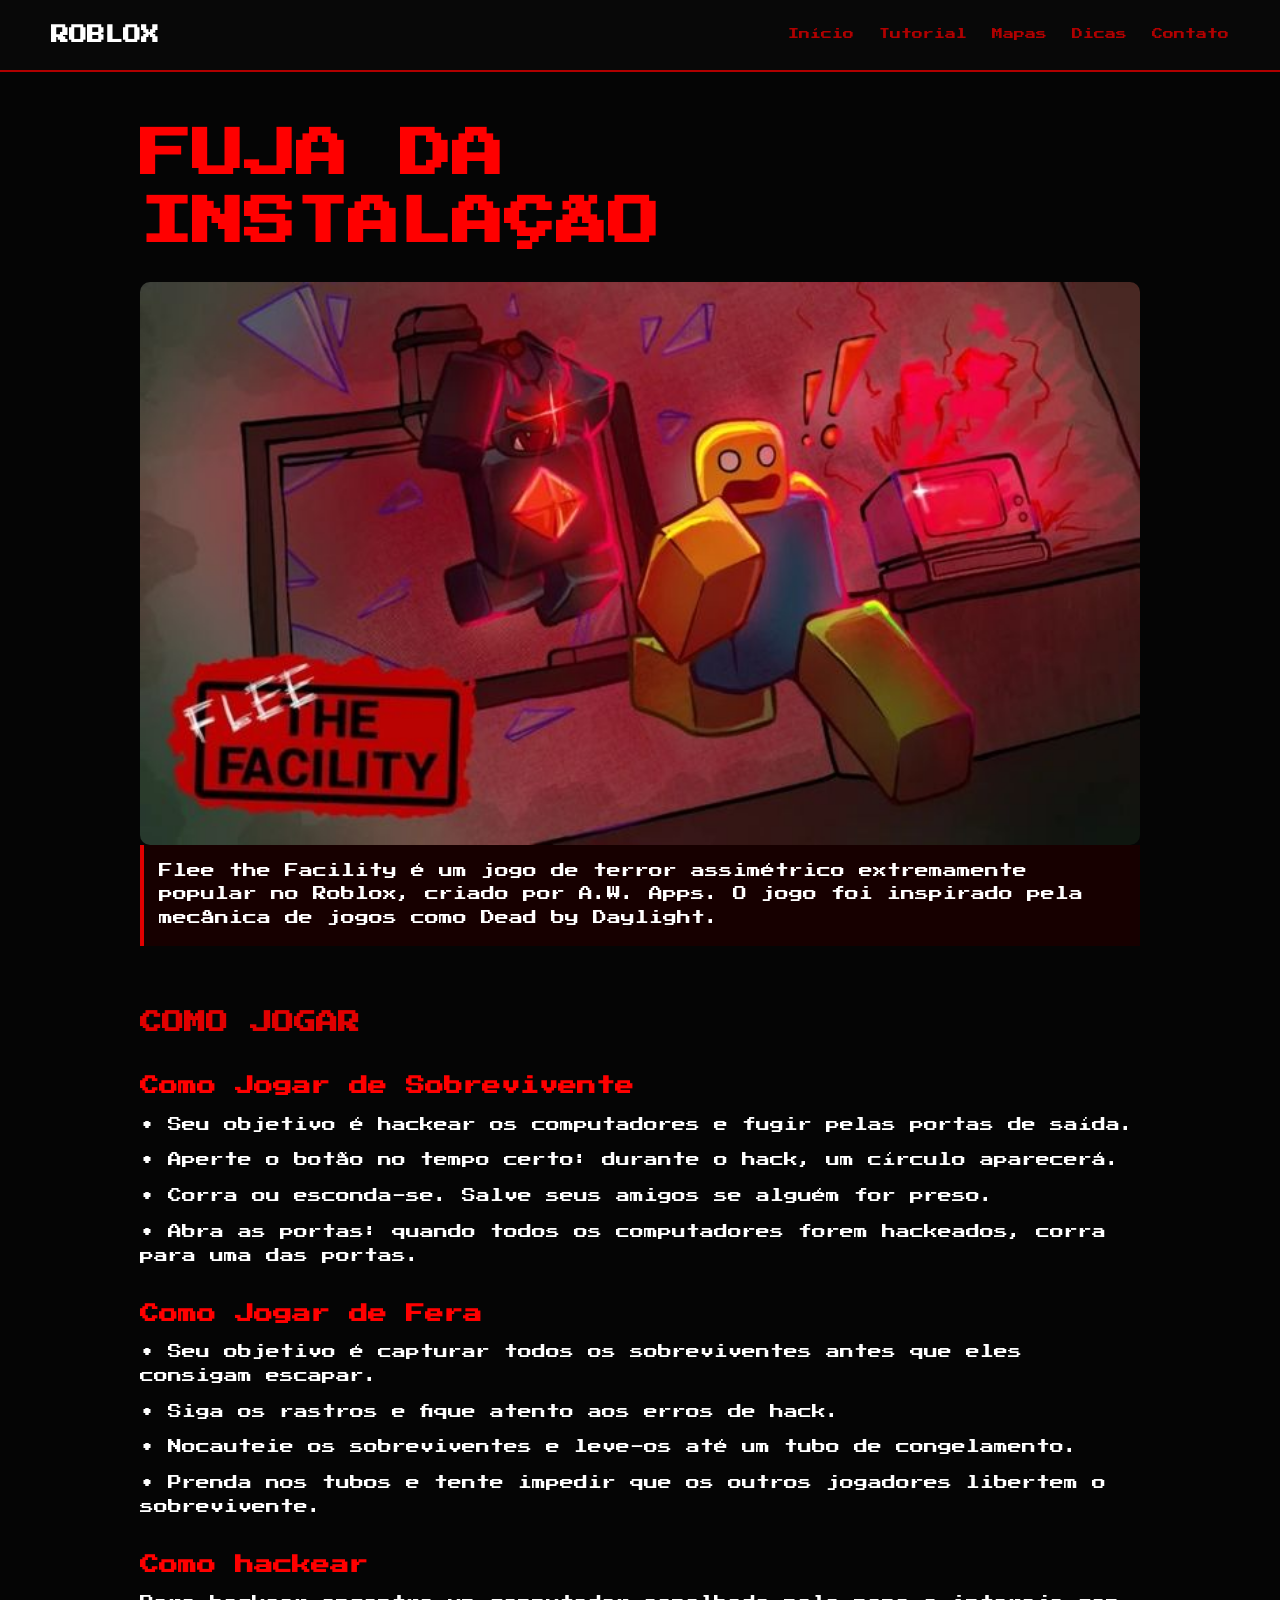
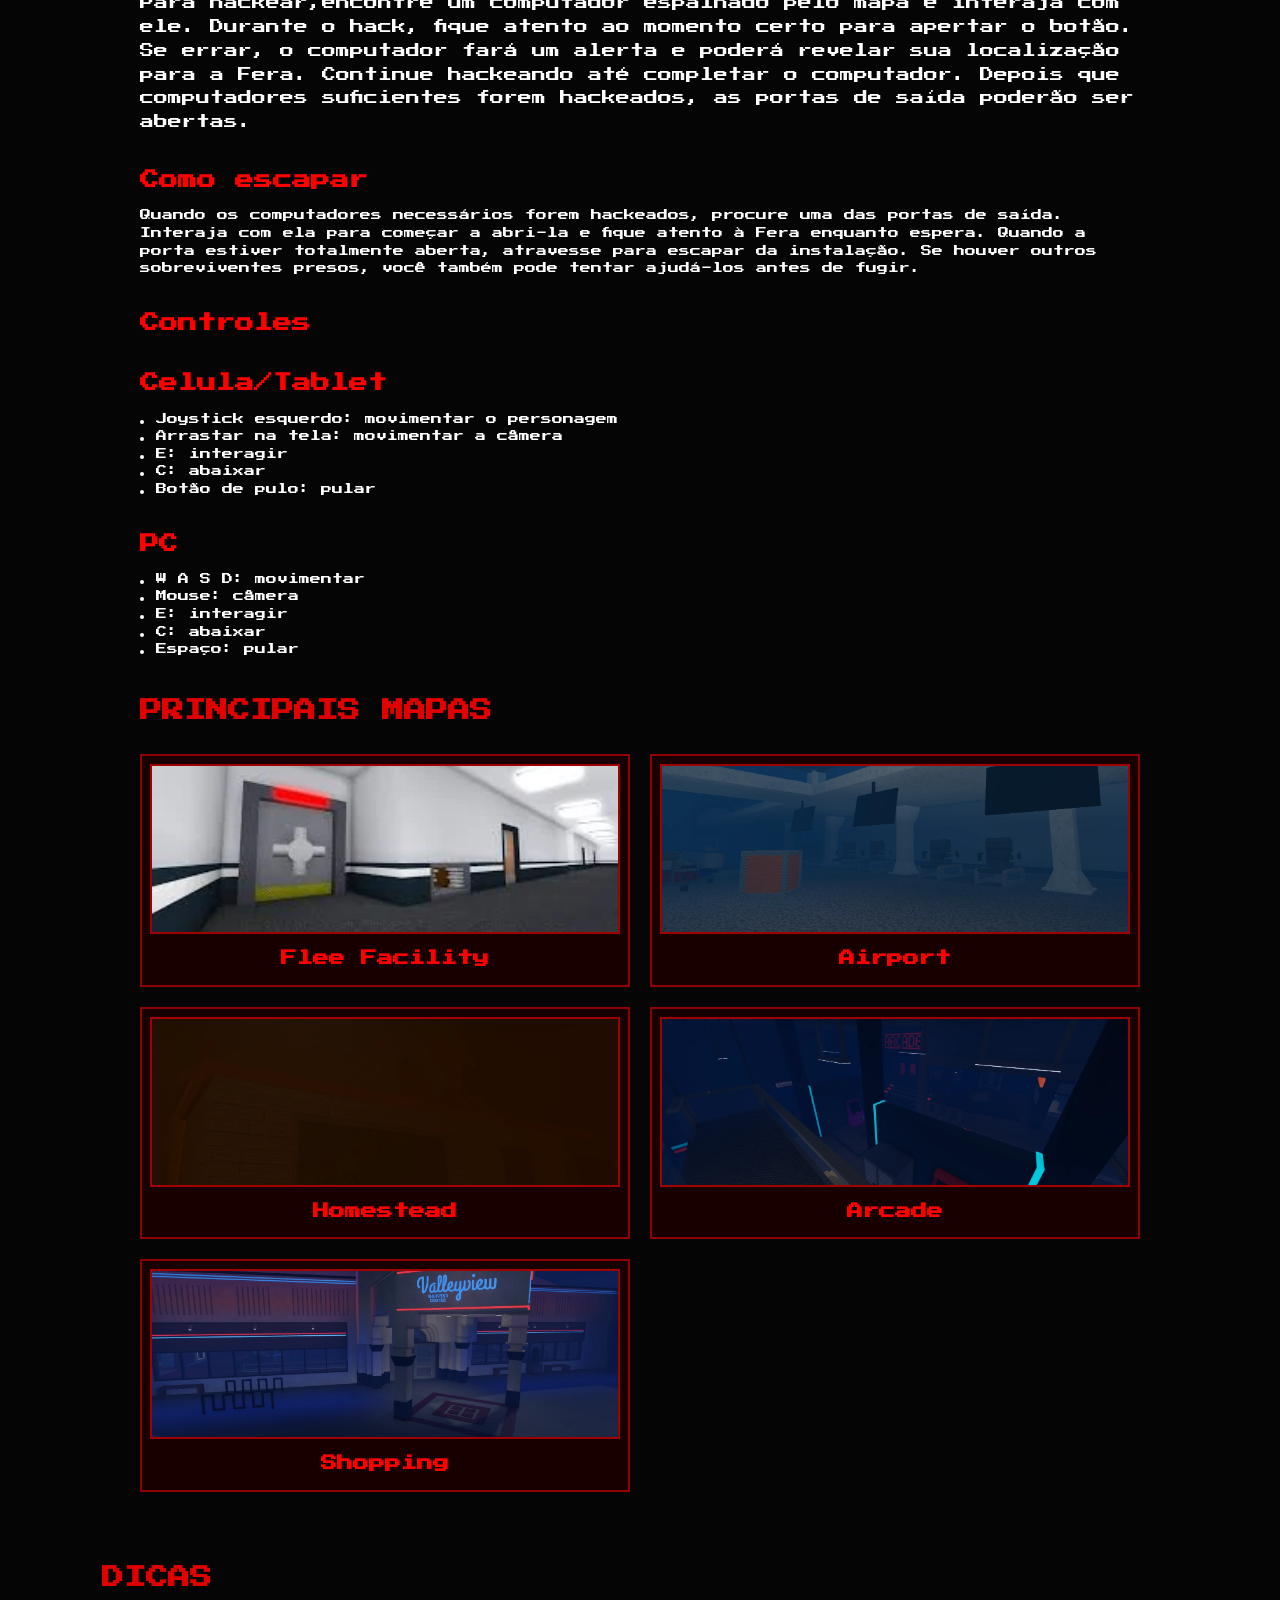
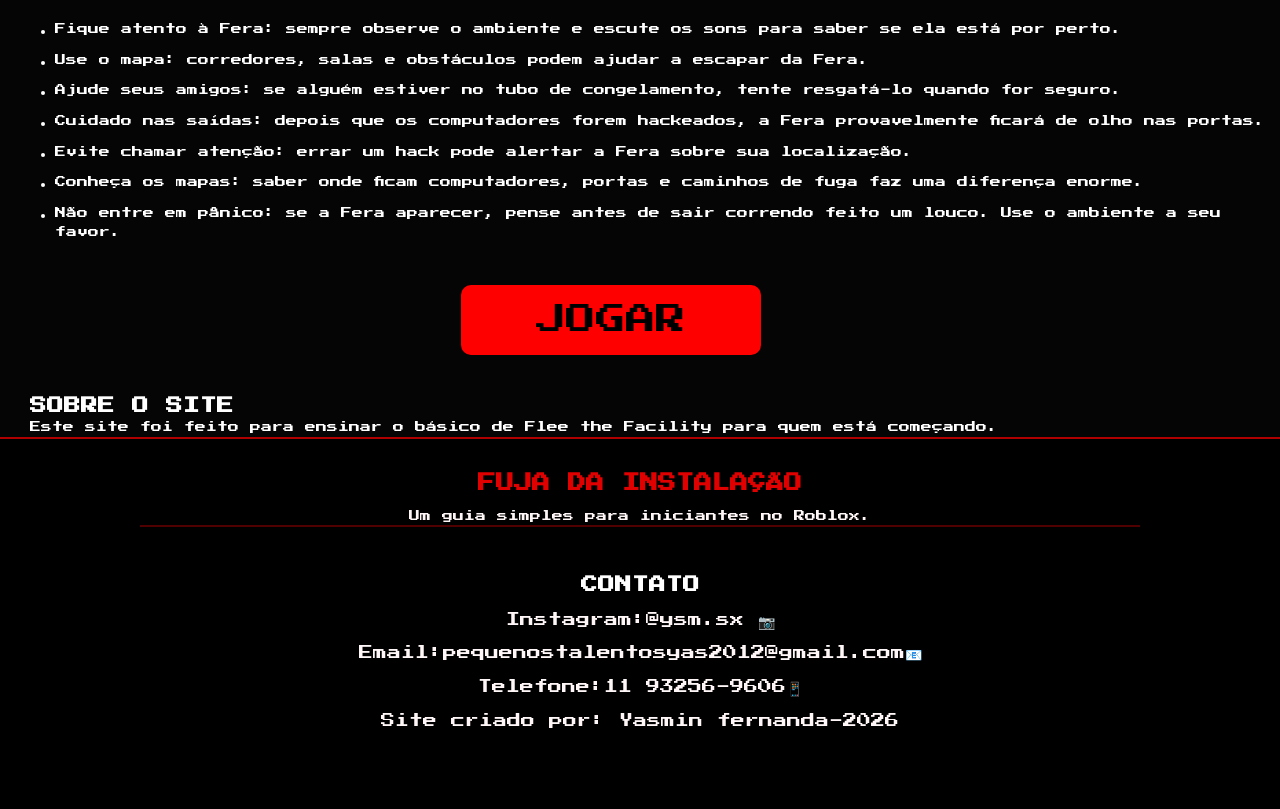
<file: index.html>
<!DOCTYPE html>
<html lang="pt-BR">

<head>
    <meta name="viewport" content="width=device-width, initial-scale=1.0">
    <meta charset="UTF-8">
    <title>Fuja da Instalação</title>
    <link rel="stylesheet" href="style.css">
</head>

<body>

    <header class="menu-fixo">
        <div class="menu-conteudo">
            <h2>ROBLOX</h2>

            <nav>
                <a href="#inicio">Início</a>
                <a href="#tutorial">Tutorial</a>
                <a href="#mapas">Mapas</a>
                <a href="#dicas">Dicas</a>
                <a href="#contato">Contato</a>
        
            </nav>
        </div>
    </header>

    <main>

        <section id="inicio" class="inicio">

                        <h1 id="titulo-animado"></h1>
               
            <img src="banner.webp" alt="Flee the Facility">

            <p>
                Flee the Facility é um jogo de terror assimétrico
                extremamente popular no Roblox, criado por
                A.W. Apps. O jogo foi inspirado pela mecânica
                de jogos como Dead by Daylight.
            </p>

        </section>

        <section id="tutorial" class="tutorial">

            <h2>COMO JOGAR</h2>

            <h3>Como Jogar de Sobrevivente</h3>

            <p>• Seu objetivo é hackear os computadores e fugir pelas portas de saída.</p>

            <p>• Aperte o botão no tempo certo: durante o hack, um círculo aparecerá.</p>

            <p>• Corra ou esconda-se. Salve seus amigos se alguém for preso.</p>

            <p>• Abra as portas: quando todos os computadores forem hackeados, corra para uma das portas.</p>

            <h3>Como Jogar de Fera</h3>

            <p>• Seu objetivo é capturar todos os sobreviventes antes que eles consigam escapar.</p>

            <p>• Siga os rastros e fique atento aos erros de hack.</p>

            <p>• Nocauteie os sobreviventes e leve-os até um tubo de congelamento.</p>

            <p>• Prenda nos tubos e tente impedir que os outros jogadores libertem o sobrevivente.</p>
            
            <h3>Como hackear</h3>
            <p>Para hackear,encontre um computador espalhado pelo mapa e interaja com ele. Durante o hack, fique atento ao momento certo para apertar o botão. Se errar, o computador fará um alerta e poderá revelar sua localização para a Fera. Continue hackeando até completar o computador. Depois que computadores suficientes forem hackeados, as portas de saída poderão ser abertas.</p>
            
             <h3>Como escapar</h3>
             Quando os computadores necessários forem hackeados, procure uma das portas de saída. Interaja com ela para começar a abri-la e fique atento à Fera enquanto espera. Quando a porta estiver totalmente aberta, atravesse para escapar da instalação. Se houver outros sobreviventes presos, você também pode tentar ajudá-los antes de fugir.
             
                <h3>Controles</h3>
                 <h3>Celula/Tablet</h3>
                <li>Joystick esquerdo: movimentar o personagem</li>
                <li>Arrastar na tela: movimentar a câmera</li>
                <li>E: interagir</li>
                <li>C: abaixar</li>
                <li>Botão de pulo: pular</li>
                
                <h3>PC</h3>
               <li> W A S D: movimentar</li>
                <li>Mouse: câmera</li>
                <li>E: interagir</li>
               <li>C: abaixar</li>
                <li>Espaço: pular</li>
             
        </section>

        <section id="mapas" class="mapas">

            <h2>PRINCIPAIS MAPAS</h2>

            <div class="mapas-container">

                <div class="mapa">
                    <img src="Facility_.webp" alt="Flee Facility">
                    <h3>Flee Facility</h3>
                </div>

                <div class="mapa">
                    <img src="Airport_.webp" alt="Airport">
                    <h3>Airport</h3>
                </div>

                <div class="mapa">
                    <img src="Homestead_.webp" alt="Homestead">
                    <h3>Homestead</h3>
                </div>

                <div class="mapa">
                    <img src="ArcadeView_.webp" alt="Arcade">
                    <h3>Arcade</h3>
                </div>

                <div class="mapa">
                    <img src="Shopping_Center_2_.webp" alt="Shopping">
                    <h3>Shopping</h3>
                </div>

            </div>

        </section>
        
        <section id="dicas" class="dicas">
            
        <h2 class="titulo-dicas">DICAS</h2>
            
            <ul><li>Fique atento à 
            Fera: sempre 
            observe o 
            ambiente e escute 
            os sons para 
            saber se ela está
            por perto.</li>
            
             <li>Use o mapa: corredores, salas e obstáculos podem ajudar a escapar da Fera.</li>
           
           <li>Ajude seus amigos: se alguém estiver no tubo de congelamento, tente resgatá-lo quando for seguro.</li>
           
           <li>Cuidado nas saídas: depois que os computadores forem hackeados, a Fera provavelmente ficará de olho nas portas.</li>
           
           <li>Evite chamar atenção: errar um hack pode alertar a Fera sobre sua localização.</li>
           
            <li>Conheça os mapas: saber onde ficam computadores, portas e caminhos de fuga faz uma diferença enorme.</li>
            <li>Não entre em pânico: se a Fera aparecer, pense antes de sair correndo feito um louco. Use o ambiente a seu favor.</li></ul>
            
        </section>
        
        

        <a href="https://www.roblox.com/pt/games/893973440/Flee-the-Facility" target="_blank">
            <button class="botao">JOGAR</button>
        </a>
         <div class="sobre">
            <h2>SOBRE O SITE</h2>

            <p>
                Este site foi feito para ensinar o básico
                de Flee the Facility para quem está começando.
            </p>
        </div>
        </section>

    </main>
    <body/>

    <footer>
        <h3>FUJA DA INSTALAÇÃO</h3>
        <p>Um guia simples para iniciantes no Roblox.</p>
        
        <section id="contato"
        class="contato">
           <h1>CONTATO</h1> 
        
        <div class="lado.lado">
        <p>Instagram:@ysm.sx 📷</p>
        </div>
        <p>Email:pequenostalentosyas2012@gmail.com📧</p>
        <p>Telefone:11 93256-9606📱</p>
        
        <p>Site criado por: Yasmin fernanda-2026</p>
        
        </section>
    
    </footer>
    <script src="script.js"></script>
</file>
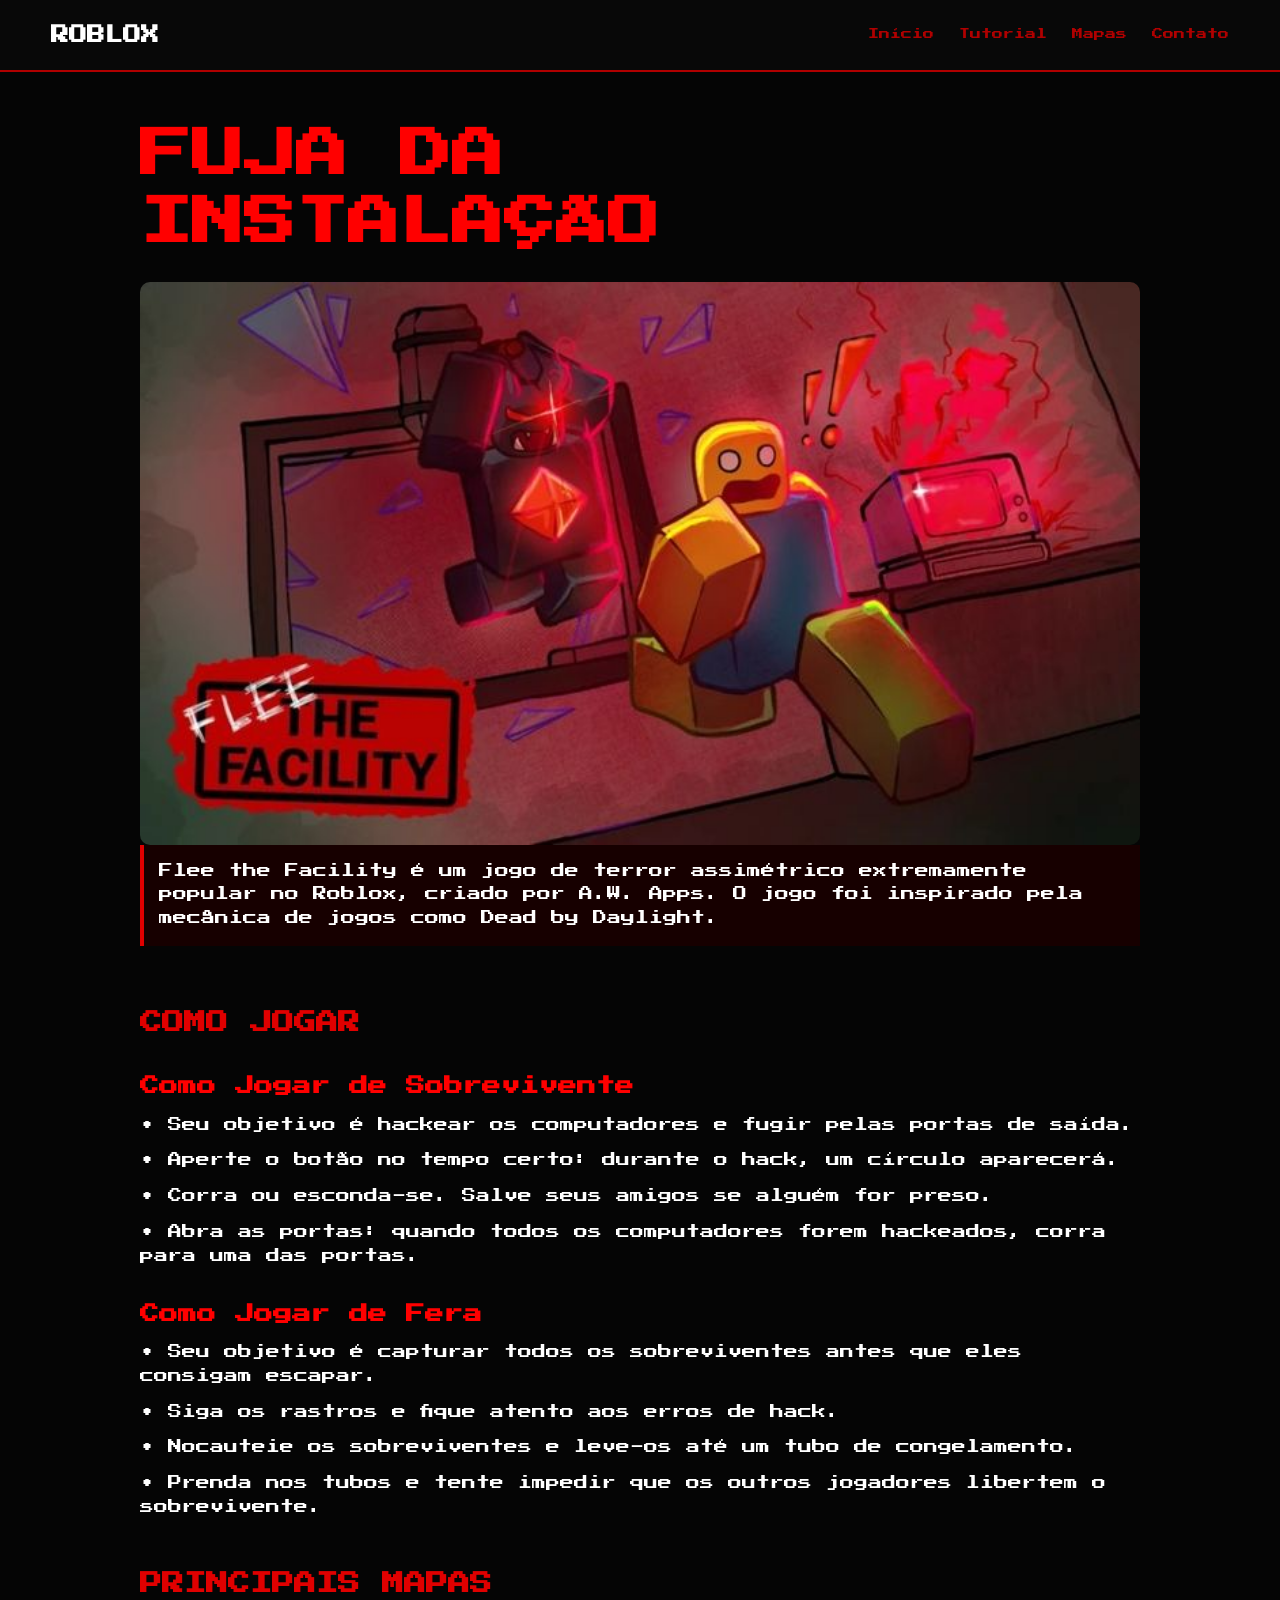
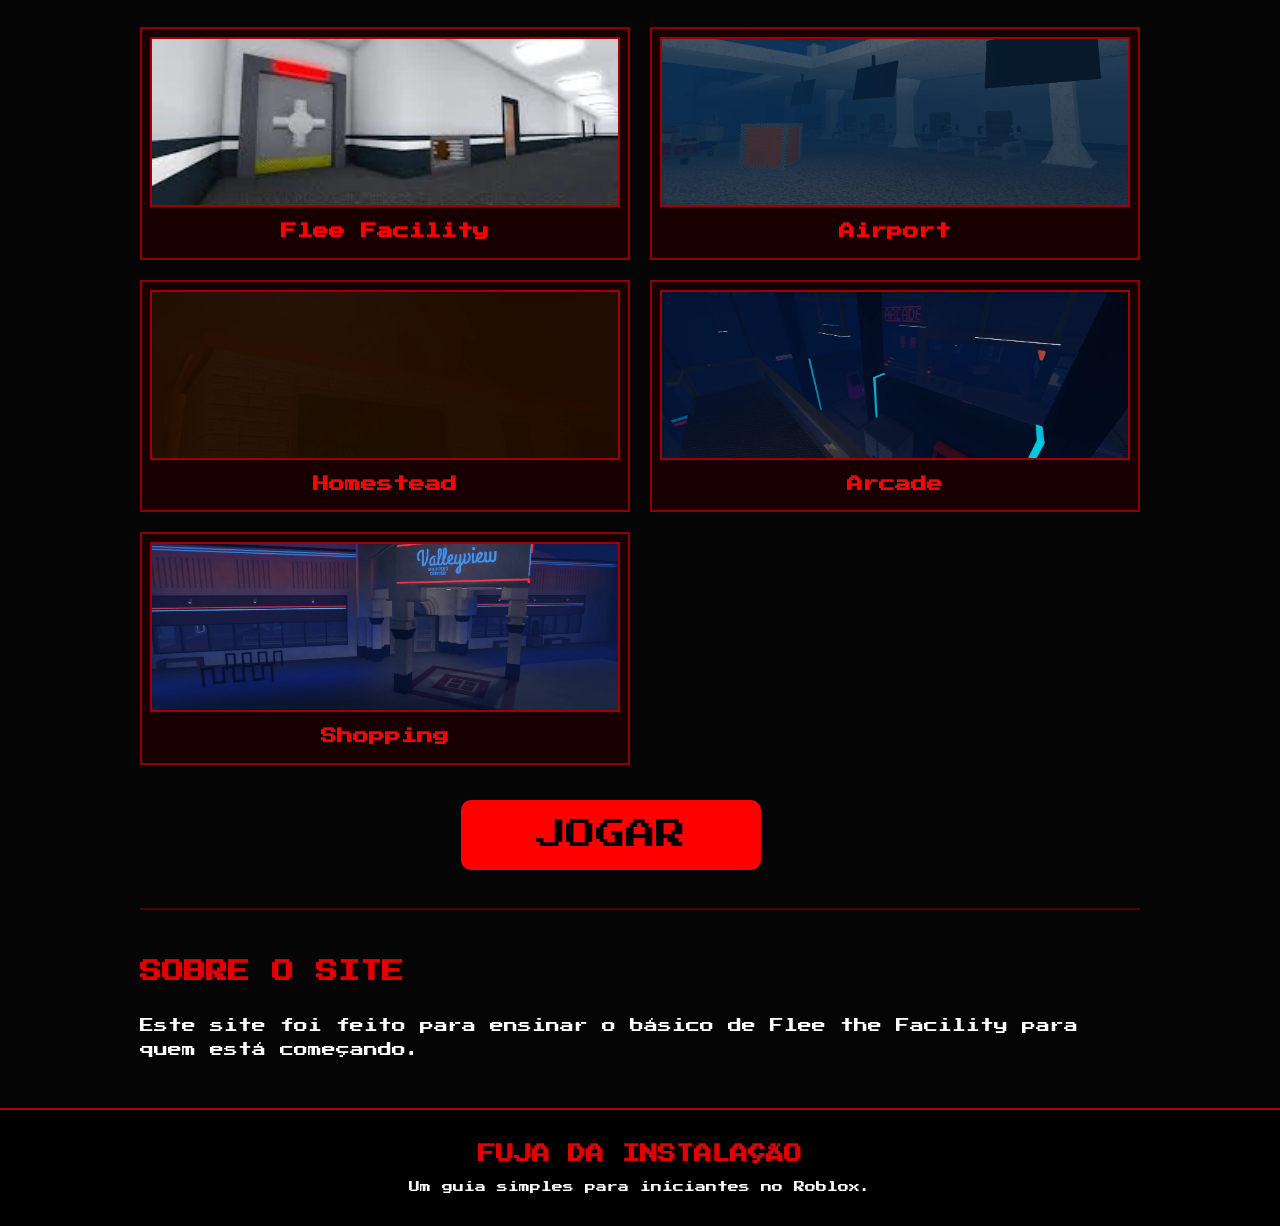
<file: index (1).html>
<!DOCTYPE html>
<html lang="pt-BR">

<head>
    <meta name="viewport" content="width=device-width, initial-scale=1.0">
    <meta charset="UTF-8">
    <title>Fuja da Instalação</title>
    <link rel="stylesheet" href="style.css">
</head>

<body>

    <header class="menu-fixo">
        <div class="menu-conteudo">
            <h2>ROBLOX</h2>

            <nav>
                <a href="#inicio">Início</a>
                <a href="#tutorial">Tutorial</a>
                <a href="#mapas">Mapas</a>
                <a href="#contato">Contato</a>
            </nav>
        </div>
    </header>

    <main>

        <section id="inicio" class="inicio">

            <h1>
                FUJA DA<br>
                INSTALAÇÃO
            </h1>

            <img src="banner" alt="Flee the Facility">

            <p>
                Flee the Facility é um jogo de terror assimétrico
                extremamente popular no Roblox, criado por
                A.W. Apps. O jogo foi inspirado pela mecânica
                de jogos como Dead by Daylight.
            </p>

        </section>

        <section id="tutorial" class="tutorial">

            <h2>COMO JOGAR</h2>

            <h3>Como Jogar de Sobrevivente</h3>

            <p>• Seu objetivo é hackear os computadores e fugir pelas portas de saída.</p>

            <p>• Aperte o botão no tempo certo: durante o hack, um círculo aparecerá.</p>

            <p>• Corra ou esconda-se. Salve seus amigos se alguém for preso.</p>

            <p>• Abra as portas: quando todos os computadores forem hackeados, corra para uma das portas.</p>

            <h3>Como Jogar de Fera</h3>

            <p>• Seu objetivo é capturar todos os sobreviventes antes que eles consigam escapar.</p>

            <p>• Siga os rastros e fique atento aos erros de hack.</p>

            <p>• Nocauteie os sobreviventes e leve-os até um tubo de congelamento.</p>

            <p>• Prenda nos tubos e tente impedir que os outros jogadores libertem o sobrevivente.</p>

        </section>

        <section id="mapas" class="mapas">

            <h2>PRINCIPAIS MAPAS</h2>

            <div class="mapas-container">

                <div class="mapa">
                    <img src="Facility_.webp" alt="Flee Facility">
                    <h3>Flee Facility</h3>
                </div>

                <div class="mapa">
                    <img src="Airport_.webp" alt="Airport">
                    <h3>Airport</h3>
                </div>

                <div class="mapa">
                    <img src="Homestead_.webp" alt="Homestead">
                    <h3>Homestead</h3>
                </div>

                <div class="mapa">
                    <img src="ArcadeView_.webp" alt="Arcade">
                    <h3>Arcade</h3>
                </div>

                <div class="mapa">
                    <img src="Shopping_Center_2_.webp" alt="Shopping">
                    <h3>Shopping</h3>
                </div>

            </div>

        </section>

        <a href="https://www.roblox.com/pt/games/893973440/Flee-the-Facility" target="_blank">
            <button class="botao">JOGAR</button>
        </a>

        <section id="contato" class="contato">

            <h2>SOBRE O SITE</h2>

            <p>
                Este site foi feito para ensinar o básico
                de Flee the Facility para quem está começando.
            </p>

        </section>

    </main>

    <footer>
        <h3>FUJA DA INSTALAÇÃO</h3>
        <p>Um guia simples para iniciantes no Roblox.</p>
    </footer>

</body>

</html>
</file>
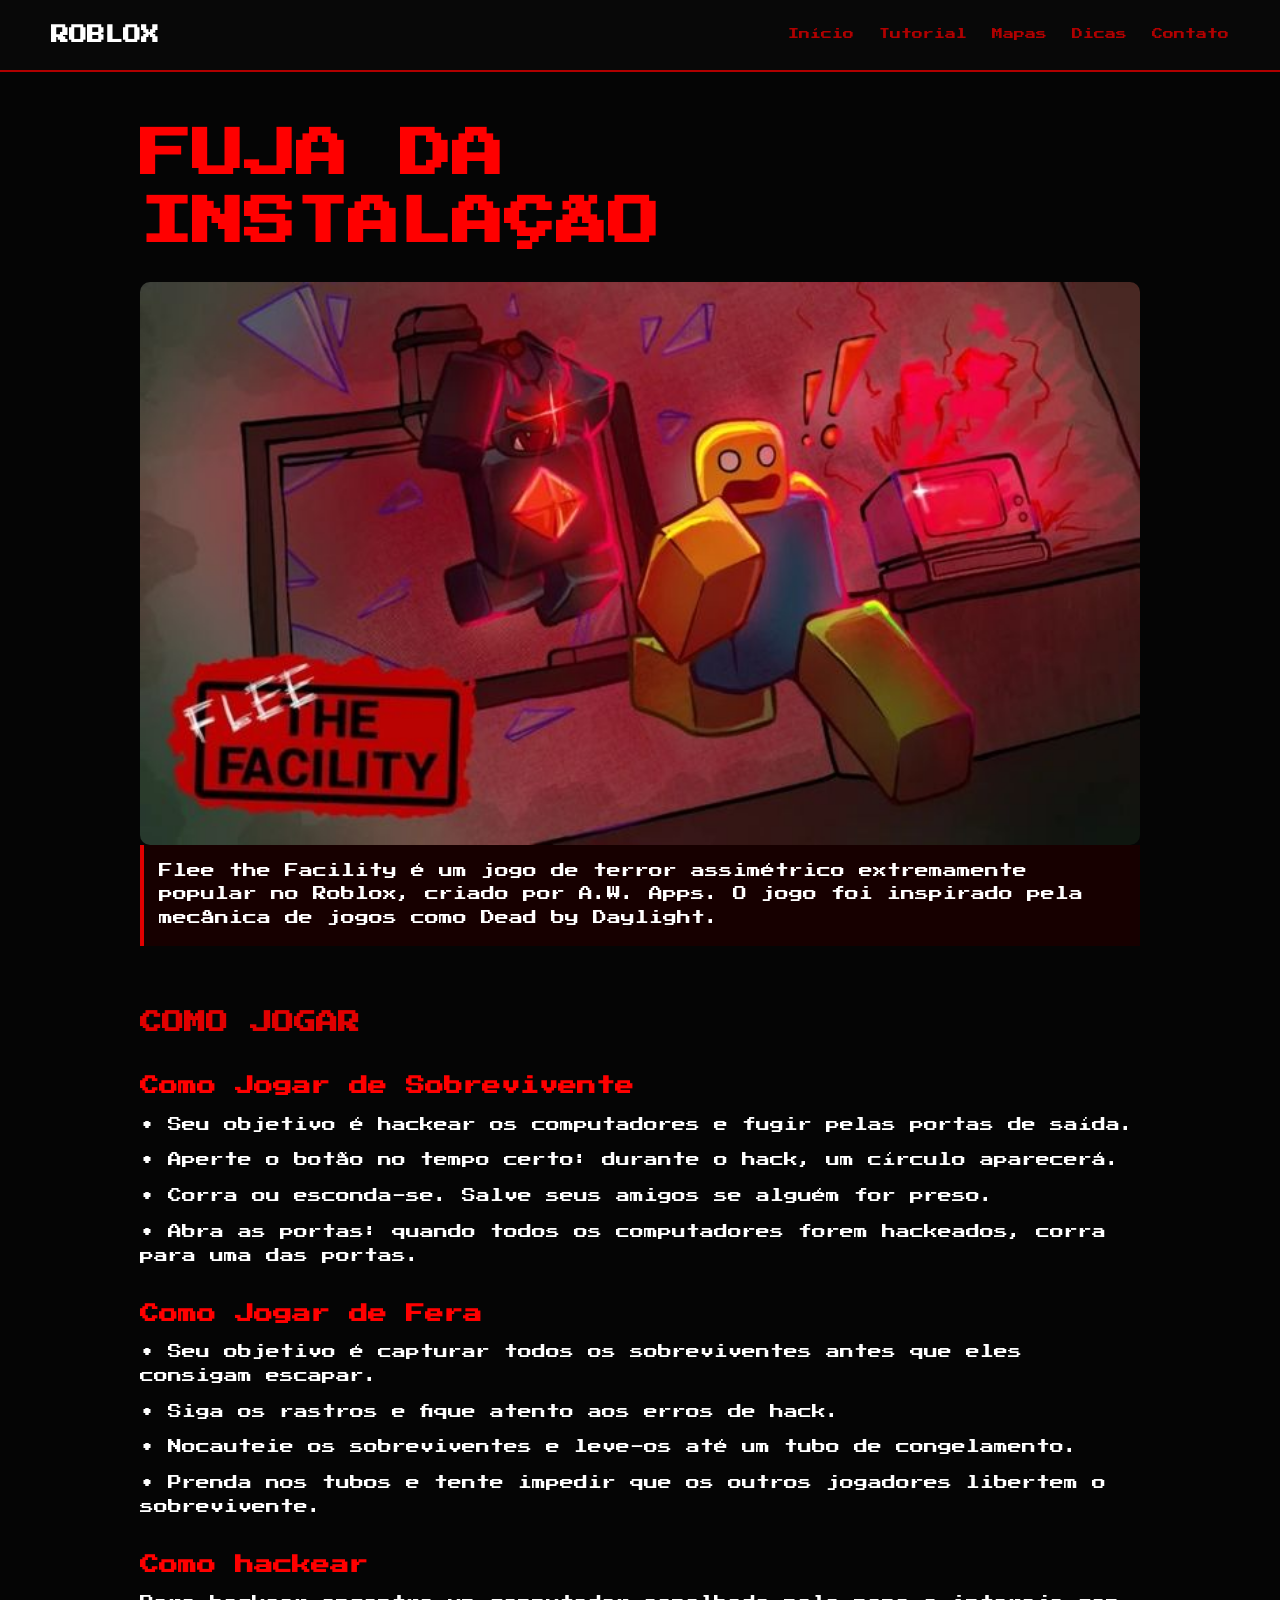
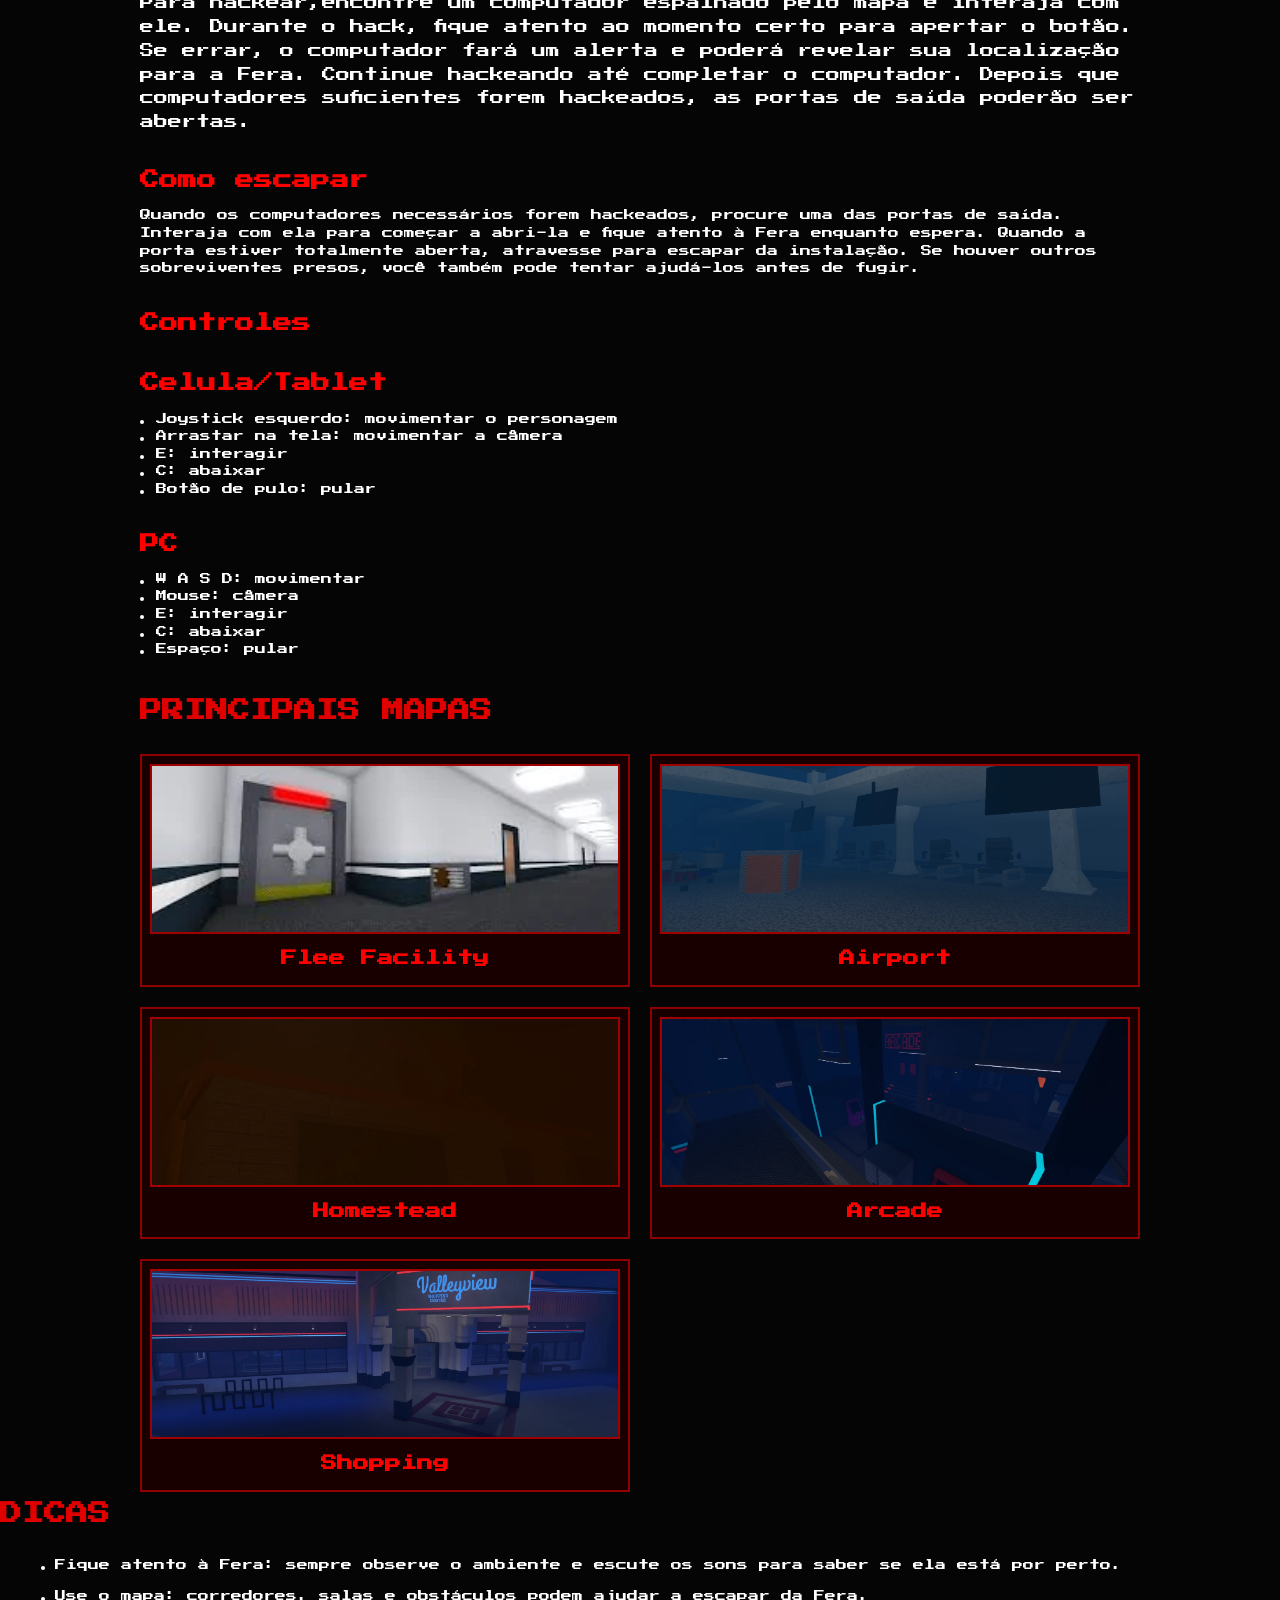
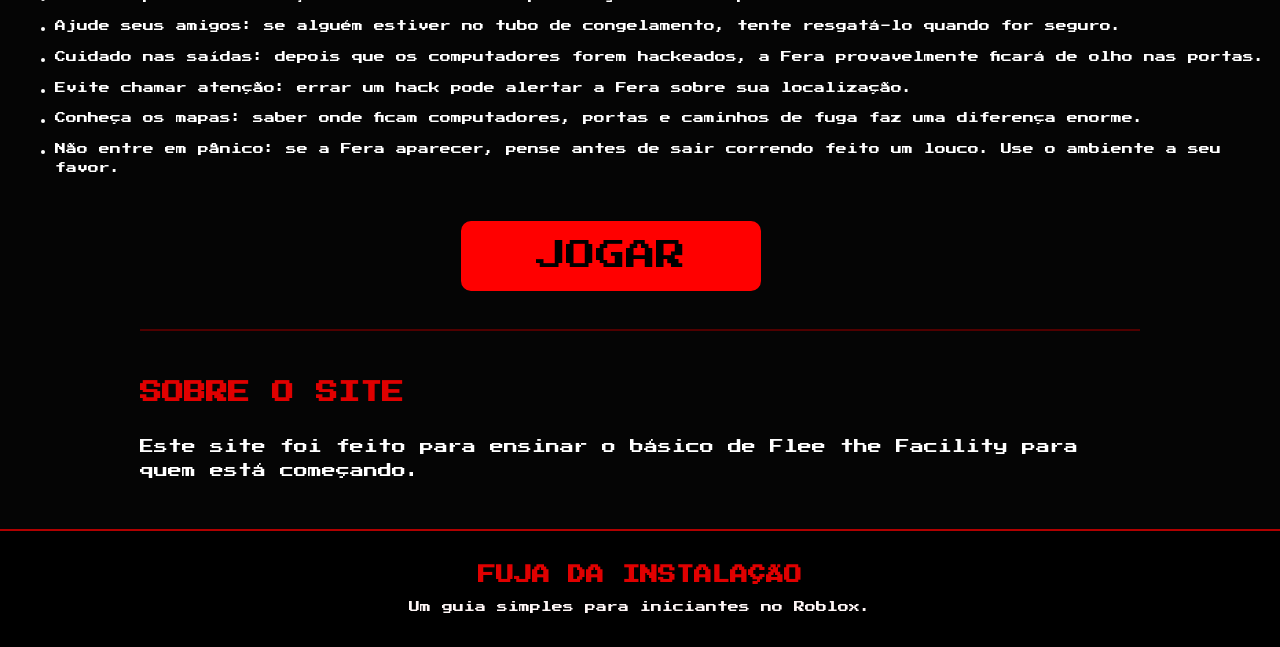
<file: index (2).html>
<!DOCTYPE html>
<html lang="pt-BR">

<head>
    <meta name="viewport" content="width=device-width, initial-scale=1.0">
    <meta charset="UTF-8">
    <title>Fuja da Instalação</title>
    <link rel="stylesheet" href="style.css">
</head>

<body>

    <header class="menu-fixo">
        <div class="menu-conteudo">
            <h2>ROBLOX</h2>

            <nav>
                <a href="#inicio">Início</a>
                <a href="#tutorial">Tutorial</a>
                <a href="#mapas">Mapas</a>
                <a href="#dicas">Dicas</a>
                <a href="#contato">Contato</a>
        
            </nav>
        </div>
    </header>

    <main>

        <section id="inicio" class="inicio">

            <h1>
                FUJA DA<br>
                INSTALAÇÃO
            </h1>

            <img src="banner" alt="Flee the Facility">

            <p>
                Flee the Facility é um jogo de terror assimétrico
                extremamente popular no Roblox, criado por
                A.W. Apps. O jogo foi inspirado pela mecânica
                de jogos como Dead by Daylight.
            </p>

        </section>

        <section id="tutorial" class="tutorial">

            <h2>COMO JOGAR</h2>

            <h3>Como Jogar de Sobrevivente</h3>

            <p>• Seu objetivo é hackear os computadores e fugir pelas portas de saída.</p>

            <p>• Aperte o botão no tempo certo: durante o hack, um círculo aparecerá.</p>

            <p>• Corra ou esconda-se. Salve seus amigos se alguém for preso.</p>

            <p>• Abra as portas: quando todos os computadores forem hackeados, corra para uma das portas.</p>

            <h3>Como Jogar de Fera</h3>

            <p>• Seu objetivo é capturar todos os sobreviventes antes que eles consigam escapar.</p>

            <p>• Siga os rastros e fique atento aos erros de hack.</p>

            <p>• Nocauteie os sobreviventes e leve-os até um tubo de congelamento.</p>

            <p>• Prenda nos tubos e tente impedir que os outros jogadores libertem o sobrevivente.</p>
            
            <h3>Como hackear</h3>
            <p>Para hackear,encontre um computador espalhado pelo mapa e interaja com ele. Durante o hack, fique atento ao momento certo para apertar o botão. Se errar, o computador fará um alerta e poderá revelar sua localização para a Fera. Continue hackeando até completar o computador. Depois que computadores suficientes forem hackeados, as portas de saída poderão ser abertas.</p>
            
             <h3>Como escapar</h3>
             Quando os computadores necessários forem hackeados, procure uma das portas de saída. Interaja com ela para começar a abri-la e fique atento à Fera enquanto espera. Quando a porta estiver totalmente aberta, atravesse para escapar da instalação. Se houver outros sobreviventes presos, você também pode tentar ajudá-los antes de fugir.
             
                <h3>Controles</h3>
                 <h3>Celula/Tablet</h3>
                <li>Joystick esquerdo: movimentar o personagem</li>
                <li>Arrastar na tela: movimentar a câmera</li>
                <li>E: interagir</li>
                <li>C: abaixar</li>
                <li>Botão de pulo: pular</li>
                
                <h3>PC</h3>
               <li> W A S D: movimentar</li>
                <li>Mouse: câmera</li>
                <li>E: interagir</li>
               <li>C: abaixar</li>
                <li>Espaço: pular</li>
             
        </section>

        <section id="mapas" class="mapas">

            <h2>PRINCIPAIS MAPAS</h2>

            <div class="mapas-container">

                <div class="mapa">
                    <img src="Facility_.webp" alt="Flee Facility">
                    <h3>Flee Facility</h3>
                </div>

                <div class="mapa">
                    <img src="Airport_.webp" alt="Airport">
                    <h3>Airport</h3>
                </div>

                <div class="mapa">
                    <img src="Homestead_.webp" alt="Homestead">
                    <h3>Homestead</h3>
                </div>

                <div class="mapa">
                    <img src="ArcadeView_.webp" alt="Arcade">
                    <h3>Arcade</h3>
                </div>

                <div class="mapa">
                    <img src="Shopping_Center_2_.webp" alt="Shopping">
                    <h3>Shopping</h3>
                </div>

            </div>

        </section>
        
        <section id="dicas" class="dicas">
            
            <h2>DICAS</h2>
            
            <ul><li>Fique atento à 
            Fera: sempre 
            observe o 
            ambiente e escute 
            os sons para 
            saber se ela está
            por perto.</li>
            
             <li>Use o mapa: corredores, salas e obstáculos podem ajudar a escapar da Fera.</li>
           
           <li>Ajude seus amigos: se alguém estiver no tubo de congelamento, tente resgatá-lo quando for seguro.</li>
           
           <li>Cuidado nas saídas: depois que os computadores forem hackeados, a Fera provavelmente ficará de olho nas portas.</li>
           
           <li>Evite chamar atenção: errar um hack pode alertar a Fera sobre sua localização.</li>
           
            <li>Conheça os mapas: saber onde ficam computadores, portas e caminhos de fuga faz uma diferença enorme.</li>
            <li>Não entre em pânico: se a Fera aparecer, pense antes de sair correndo feito um louco. Use o ambiente a seu favor.</li></ul>
            
        </section>
        
        

        <a href="https://www.roblox.com/pt/games/893973440/Flee-the-Facility" target="_blank">
            <button class="botao">JOGAR</button>
        </a>

        <section id="contato" class="contato">

            <h2>SOBRE O SITE</h2>

            <p>
                Este site foi feito para ensinar o básico
                de Flee the Facility para quem está começando.
            </p>

        </section>

    </main>

    <footer>
        <h3>FUJA DA INSTALAÇÃO</h3>
        <p>Um guia simples para iniciantes no Roblox.</p>
    </footer>

</body>
</file>
<file: style.css>
@import url('https://fonts.googleapis.com/css2?family=Press+Start+2P&display=swap');

* {
    margin: 0;
    padding: 0;
    box-sizing: border-box;
}

html {
    width: 100%;
    scroll-behavior: smooth;
}

body {
    width: 100%;
    min-height: 100vh;
    background: #050505;
    color: white;
    font-family: 'Press Start 2P', cursive;
    font-size: 11px;
    line-height: 1.6;
    overflow-x: hidden;
}

.menu-fixo {
    position: sticky;
    top: 0;
    left: 0;
    width: 100%;
    background: #080808;
    border-bottom: 2px solid #b00000;
    z-index: 1000;
}

.menu-conteudo {
    width: 100%;
    min-height: 70px;
    padding: 15px 4%;
    display: flex;
    align-items: center;
    justify-content: space-between;
}

header h2 {
    color: white;
    font-size: clamp(14px, 1.8vw, 18px);
    white-space: nowrap;
}

nav {
    display: flex;
    align-items: center;
    justify-content: flex-end;
    gap: clamp(10px, 2vw, 25px);
}

nav a {
    color: #b00000;
    text-decoration: none;
    font-size: clamp(8px, 1.1vw, 11px);
    white-space: nowrap;
}

nav a:hover {
    color: red;
}

main {
    width: 100%;
    display: block;
}

.inicio,
.tutorial,
.mapas,
.contato {
    width: 90%;
    max-width: 1000px;
    margin-left: auto;
    margin-right: auto;
}

.inicio {
    padding: 50px 0 30px;
}

.inicio h1 {
    color: red;
    font-size: clamp(28px, 5vw, 52px);
    line-height: 1.3;
    margin-bottom: 25px;
}

.inicio img {
    width: 100%;
    height: auto;
    display: block;
    object-fit: cover;
    border-radius: 10px;
}

.inicio p {
    width: 100%;
    background: #170000;
    border-left: 4px solid #e00000;
    padding: 15px;
    font-size: clamp(10px, 1.2vw, 14px);
    line-height: 1.7;
}

section h2 {
    color: #e00000;
    font-size: clamp(15px, 2vw, 22px);
    margin-bottom: 25px;
}

.tutorial {
    padding: 30px 0;
}

.tutorial h3 {
    color: red;
    font-size: clamp(13px, 1.8vw, 19px);
    margin: 30px 0 12px;
}

.tutorial p {
    font-size: clamp(10px, 1.2vw, 14px);
    line-height: 1.7;
    margin-bottom: 12px;
}

.mapas {
    padding: 5px 0;
}

.mapas-container {
    width: 100%;
    display: grid;
    grid-template-columns: repeat(2, minmax(0, 1fr));
    gap: 20px;
}

.mapa {
    width: 100%;
    min-width: 0;
    background: #190000;
    border: 2px solid #8f0000;
    padding: 8px;
    text-align: center;
    transition: transform 0.15s ease;
}

.mapa:hover {
    transform: translateY(-4px);
}

.mapa img {
    width: 100%;
    height: 170px;
    display: block;
    object-fit: cover;
    border: 2px solid #a00000;
}

.mapa img.zoom {
    transform: scale(1.6);
    position: relative;
    z-index: 10;
    box-shadow: 0 0 30px red;
}

.mapa h3 {
    color: red;
    font-size: clamp(10px, 1.3vw, 16px);
    padding: 12px 5px 5px;
}

.contato {
    padding: 45px 0;
    border-top: 2px solid #500000;
}

.contato p {
    font-size: clamp(10px, 1.2vw, 14px);
    line-height: 1.7;
}

.botao {
    width: 300px;
    min-height: 70px;
    padding: 15px;
    background: red;
    color: #000000;
    font-size: clamp(16px, 3vw, 30px);
    border: 2px solid red;
    border-radius: 10px;
    margin-left: 36%;
    margin-top: 30px;
    margin-bottom: 3%;
    font-family: 'Press Start 2P', cursive;
    cursor: pointer;
    transition: 0.2s ease;
}

.botao:hover {
    background: transparent;
    color: red;
    border: 2px solid red;
}

footer {
    width: 100%;
    background: #000000;
    border-top: 2px solid #b00000;
    text-align: center;
    padding: 30px 15px;
}

footer h3 {
    color: #e00000;
    font-size: clamp(12px, 1.7vw, 18px);
}

footer p {
    color: #FFF7F7;
    font-size: clamp(8px, 1vw, 11px);
    margin-top: 10px;
}

.dicas ul {
    padding-left: 25px;
}

.dicas li {
    margin-bottom: 12px;
    line-height: 1.7;
    margin-left: 30px;
}

.titulo-dicas {
    margin-left: 8%;
    margin-top: 5%;
}

.sobre {
    margin-left: 30px;
}

/* TABLET */
@media (min-width: 601px) and (max-width: 1000px) {
    .menu-conteudo {
        padding: 14px 3%;
    }

    nav {
        gap: 12px;
    }

    nav a {
        font-size: 9px;
    }

    .inicio,
    .tutorial,
    .mapas,
    .contato {
        width: 90%;
    }

    .mapas-container {
        grid-template-columns: repeat(2, minmax(0, 1fr));
    }

    .mapa img {
        height: 150px;
    }
}

/* CELULAR */
@media (max-width: 600px) {
    .menu-conteudo {
        flex-direction: column;
        gap: 12px;
        padding: 15px 10px;
    }

    header h2 {
        font-size: 14px;
    }

    nav {
        width: 100%;
        justify-content: center;
        flex-wrap: wrap;
        gap: 10px;
    }

    nav a {
        font-size: 8px;
    }

    .inicio,
    .tutorial,
    .mapas,
    .contato {
        width: 92%;
    }

    .inicio {
        padding-top: 35px;
    }

    .inicio h1 {
        font-size: clamp(24px, 8vw, 32px);
        text-align: center;
    }

    .inicio p,
    .tutorial p,
    .contato p {
        font-size: 10px;
        line-height: 1.6;
    }

    .mapas-container {
        grid-template-columns: 1fr;
        gap: 15px;
    }

    .mapa img {
        height: auto;
        max-height: 220px;
    }

    .botao {
        width: 60%;
        margin-left: 5%;
        font-size: 16px;
    }

    .swiper-flee {
        height: 300px;
    }

    .cards-flee {
        min-width: 150px;
        height: 190px;
    }
}

/* CELULARES PEQUENOS */
@media (max-width: 380px) {
    header h2 {
        font-size: 12px;
    }

    nav {
        gap: 7px;
    }

    nav a {
        font-size: 7px;
    }

    .inicio h1 {
        font-size: 23px;
    }

    .mapa h3 {
        font-size: 10px;
    }

    .botao {
        font-size: 13px;
    }
}

/* TELAS GRANDES */
@media (min-width: 1400px) {
    .inicio,
    .tutorial,
    .mapas,
    .contato {
        max-width: 1100px;
    }

    .mapa img {
        height: 190px;
    }
    }
</file>
